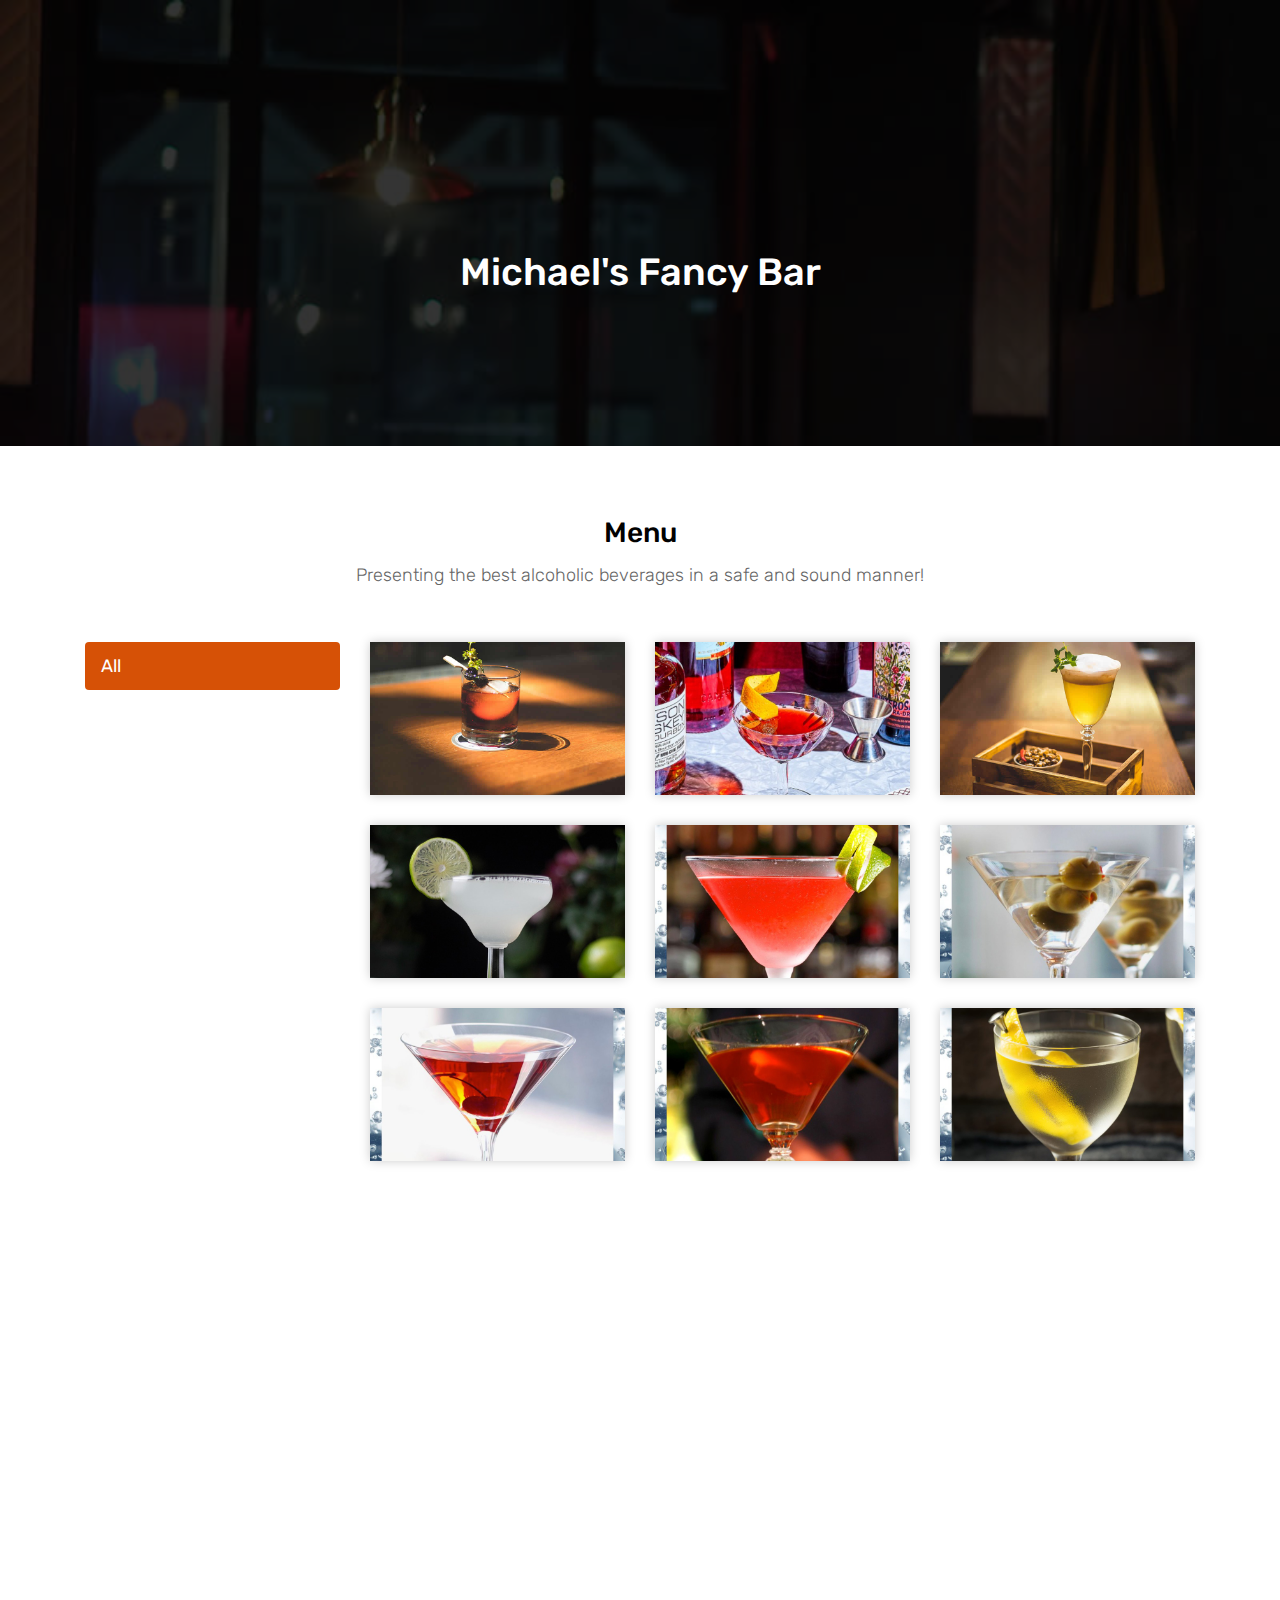
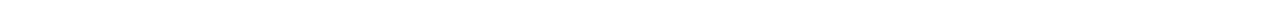
<file: templates/menu.html>
<!DOCTYPE html>
<html lang="en">
<head>
	<meta charset="utf-8">
    <meta http-equiv="X-UA-Compatible" content="IE=edge">   
    <meta name="viewport" content="width=device-width, initial-scale=1">
     <title>Order Drinks</title>  
    <meta name="keywords" content="">
    <meta name="description" content="">
    <meta name="author" content="">
	<link rel="icon" type="image/png" href="../static/logo.png"/>
    <link rel="stylesheet" href="../static/bar_menu/css/bootstrap.min.css">    
    <link rel="stylesheet" href="../static/bar_menu/css/style.css">    
    <link rel="stylesheet" href="../static/bar_menu/css/responsive.css">
    <link rel="stylesheet" href="../static/bar_menu/css/custom.css">
</head>

<body>
	<div class="all-page-title page-breadcrumb">
		<div class="container text-center">
			<div class="row">
				<div class="col-lg-12">
					<h1>Michael's Fancy Bar</h1>
				</div>
			</div>
		</div>
	</div>
	<div class="menu-box">
		<div class="container">
			<div class="row">
				<div class="col-lg-12">
					<div class="heading-title text-center">
						<h2>Menu</h2>
						<p>Presenting the best alcoholic beverages in a safe and sound manner!</p>
					</div>
				</div>
			</div>
			
			<div class="row inner-menu-box">
				<div class="col-3">
					<div class="nav flex-column nav-pills" id="v-pills-tab" role="tablist" aria-orientation="vertical">
						<a class="nav-link active" id="v-pills-home-tab" data-toggle="pill" href="#v-pills-home" role="tab" aria-controls="v-pills-home" aria-selected="true">All</a>
						
					</div>
				</div>
				
				<div class="col-9">
					<div class="tab-content" id="v-pills-tabContent">
						<div class="tab-pane fade show active" id="v-pills-home" role="tabpanel" aria-labelledby="v-pills-home-tab">
							<div class="row">
								<div class="col-lg-4 col-md-6 special-grid drinks">
									<div class="gallery-single fix">
										<a href = "/drink/tequila">
										<img src="../static/bar_menu/images/img-01.jpg" class="img-fluid" alt="Image">
										<div class="why-text">
											<h4>Blueberry tequila</h4>
											<p>A regional refreshing drink!<br	> Contains 2% alcohol</p>
											<h5> $7.79</h5>
										</a>
										</div>
									</div>
								</div>
								
								<div class="col-lg-4 col-md-6 special-grid drinks">
									<div class="gallery-single fix">
										<a href = "/drink/boulevardier">

										<img src="../static/bar_menu/images/img-02.jpg" class="img-fluid" alt="Image">										<div class="why-text">
											<h4>Boulevardier</h4>
											<p>A classic brandy with an orange twist! <br> Contains 5% alcohol </p>
											<h5> $9.79</h5>
										</a>
										</div>
									</div>
								</div>
								
								<div class="col-lg-4 col-md-6 special-grid drinks">
									<div class="gallery-single fix">
										<a href = "/drink/champagne">
										<img src="../static/bar_menu/images/img-03.jpg" class="img-fluid" alt="Image">
										<div class="why-text">
											<h4>Champagne</h4>
											<p>A classic alcoholic beverage <br>Contains 8% alcohol</p>
											<h5> $16.79</h5>
										</a>
										</div>
									</div>
								</div>
								
								<div class="col-lg-4 col-md-6 special-grid lunch">
									<div class="gallery-single fix">
										<a href = "/drink/margarita">
										<img src="../static/bar_menu/images/img-04.jpg" class="img-fluid" alt="Image">
										<div class="why-text">
											<h4>Classic Margarita</h4>
											<p>Tequila infused with lime. <br>Contains 6% alcohol</p>
											<h5> $15.79</h5>
										</div>
									</a>
									</div>
								</div>
								
								<div class="col-lg-4 col-md-6 special-grid lunch">
									<div class="gallery-single fix">
										<a href = "/drink/cosmopolitan">
										<img src="../static/bar_menu/images/img-05.jpg" class="img-fluid" alt="Image">
										<div class="why-text">
											<h4>Cosmopolitan</h4>
											<p>Delicious citrus-cranberry vodka <br> Contains 9% alcohol</p>
											<h5> $18.79</h5>
										</div>
										</a>
									</div>
								</div>
								
								<div class="col-lg-4 col-md-6 special-grid lunch">
									<div class="gallery-single fix">
										<a href = "/drink/martini">
										<img src="../static/bar_menu/images/img-06.jpg" class="img-fluid" alt="Image">
										<div class="why-text">
											<h4>Martini</h4>
											<p>Delicious vodka with olives <br>Contains 11% alcohol</p>
											<h5> $20.79</h5>
										</div>
									</a>
									</div>
								</div>
								
								<div class="col-lg-4 col-md-6 special-grid dinner">
									<div class="gallery-single fix">
										<a href = "/drink/manhattan">
										<img src="../static/bar_menu/images/img-07.jpg" class="img-fluid" alt="Image">
										<div class="why-text">
											<h4>Manhattan</h4>
											<p>Whiskey with sweet berries! <br> Contains 14% alcohol</p>
											<h5> $25.79</h5>
										</div>
										</a>
									</div>
								</div>
								
								<div class="col-lg-4 col-md-6 special-grid dinner">
									<div class="gallery-single fix">
										<a href = "/drink/martinez">
										<img src="../static/bar_menu/images/img-08.jpg" class="img-fluid" alt="Image">
										<div class="why-text">
											<h4>Martinez</h4>
											<p>Sweet gin with orange <br>Contains 3.4% alcohol</p>
											<h5> $22.79</h5>
										</div>
										</a>
									</div>
								</div>
								
								<div class="col-lg-4 col-md-6 special-grid dinner">
									<div class="gallery-single fix">
										<a href = "/drink/vesper">
										<img src="../static/bar_menu/images/img-09.jpg" class="img-fluid" alt="Image">
										<div class="why-text">
											<h4>Vesper</h4>
											<p>A Gin-Vodka cocktail! <br>Contains 18% alcohol</p>
											<h5> $24.79</h5>
										</div>
									</a>
									</div>
								</div>
							</div>
							
						</div>
						<div class="tab-pane fade" id="v-pills-profile" role="tabpanel" aria-labelledby="v-pills-profile-tab">
							<div class="row">
								<div class="col-lg-4 col-md-6 special-grid drinks">
									<div class="gallery-single fix">
										<img src="../static/bar_menu/images/img-01.jpg" class="img-fluid" alt="Image">
										<div class="why-text">
											<h4>Special Drinks 1</h4>
											<p>Sed id magna vitae eros sagittis euismod.</p>
											<h5> $7.79</h5>
										</div>
									</div>
								</div>
								
								<div class="col-lg-4 col-md-6 special-grid drinks">
									<div class="gallery-single fix">
										<img src="../static/bar_menu/images/img-02.jpg" class="img-fluid" alt="Image">
										<div class="why-text">
											<h4>Special Drinks 2</h4>
											<p>Sed id magna vitae eros sagittis euismod.</p>
											<h5> $9.79</h5>
										</div>
									</div>
								</div>
								
								<div class="col-lg-4 col-md-6 special-grid drinks">
									<div class="gallery-single fix">
										<img src="../static/bar_menu/images/img-03.jpg" class="img-fluid" alt="Image">
										<div class="why-text">
											<h4>Special Drinks 3</h4>
											<p>Sed id magna vitae eros sagittis euismod.</p>
											<h5> $10.79</h5>
										</div>
									</div>
								</div>
							</div>
							
						</div>
						<div class="tab-pane fade" id="v-pills-messages" role="tabpanel" aria-labelledby="v-pills-messages-tab">
							<div class="row">
								<div class="col-lg-4 col-md-6 special-grid lunch">
									<div class="gallery-single fix">
										<img src="../static/bar_menu/images/img-04.jpg" class="img-fluid" alt="Image">
										<div class="why-text">
											<h4>Special Lunch 1</h4>
											<p>Sed id magna vitae eros sagittis euismod.</p>
											<h5> $15.79</h5>
										</div>
									</div>
								</div>
								
								<div class="col-lg-4 col-md-6 special-grid lunch">
									<div class="gallery-single fix">
										<img src="../static/bar_menu/images/img-05.jpg" class="img-fluid" alt="Image">
										<div class="why-text">
											<h4>Special Lunch 2</h4>
											<p>Sed id magna vitae eros sagittis euismod.</p>
											<h5> $18.79</h5>
										</div>
									</div>
								</div>
								
								<div class="col-lg-4 col-md-6 special-grid lunch">
									<div class="gallery-single fix">
										<img src="../static/bar_menu/images/img-06.jpg" class="img-fluid" alt="Image">
										<div class="why-text">
											<h4>Special Lunch 3</h4>
											<p>Sed id magna vitae eros sagittis euismod.</p>
											<h5> $20.79</h5>
										</div>
									</div>
								</div>
							</div>
						</div>
						<div class="tab-pane fade" id="v-pills-settings" role="tabpanel" aria-labelledby="v-pills-settings-tab">
							<div class="row">
								<div class="col-lg-4 col-md-6 special-grid dinner">
									<div class="gallery-single fix">
										<img src="../static/bar_menu/images/img-07.jpg" class="img-fluid" alt="Image">
										<div class="why-text">
											<h4>Special Dinner 1</h4>
											<p>Sed id magna vitae eros sagittis euismod.</p>
											<h5> $25.79</h5>
										</div>
									</div>
								</div>
								
								<div class="col-lg-4 col-md-6 special-grid dinner">
									<div class="gallery-single fix">
										<img src="../static/bar_menu/images/img-08.jpg" class="img-fluid" alt="Image">
										<div class="why-text">
											<h4>Special Dinner 2</h4>
											<p>Sed id magna vitae eros sagittis euismod.</p>
											<h5> $22.79</h5>
										</div>
									</div>
								</div>
								
								<div class="col-lg-4 col-md-6 special-grid dinner">
									<div class="gallery-single fix">
										<img src="../static/bar_menu/images/img-09.jpg" class="img-fluid" alt="Image">
										<div class="why-text">
											<h4>Special Dinner 3</h4>
											<p>Sed id magna vitae eros sagittis euismod.</p>
											<h5> $24.79</h5>
										</div>
									</div>
								</div>
							</div>
						</div>
					</div>
				</div>
			</div>
		</div>
	</div>
	<div class="qt-box qt-background">
		<div class="container">
			<div class="row">
				<div class="col-md-8 ml-auto mr-auto text-center">
					<p class="lead ">
						" An alternate and excellent step towards safer alcohol consumption!"
					</p>
					<span class="lead">Michael Strahan</span>
				</div>
			</div>
		</div>
	</div>
	<a href="#" id="back-to-top" title="Back to top" style="display: none;"><i class="fa fa-paper-plane-o" aria-hidden="true"></i></a>

	<script src="../static/bar_menu/js/jquery-3.2.1.min.js"></script>
	<script src="../static/bar_menu/js/popper.min.js"></script>
	<script src="../static/bar_menu/js/bootstrap.min.js"></script>
	<script src="../static/bar_menu/js/jquery.superslides.min.js"></script>
	<script src="../static/bar_menu/js/images-loded.min.js"></script>
	<script src="../static/bar_menu/js/isotope.min.js"></script>
	<script src="../static/bar_menu/js/baguetteBox.min.js"></script>
	<script src="../static/bar_menu/js/form-validator.min.js"></script>
    <script src="../static/bar_menu/js/contact-form-script.js"></script>
    <script src="../static/bar_menu/js/custom.js"></script>
</body>
</html>
</file>
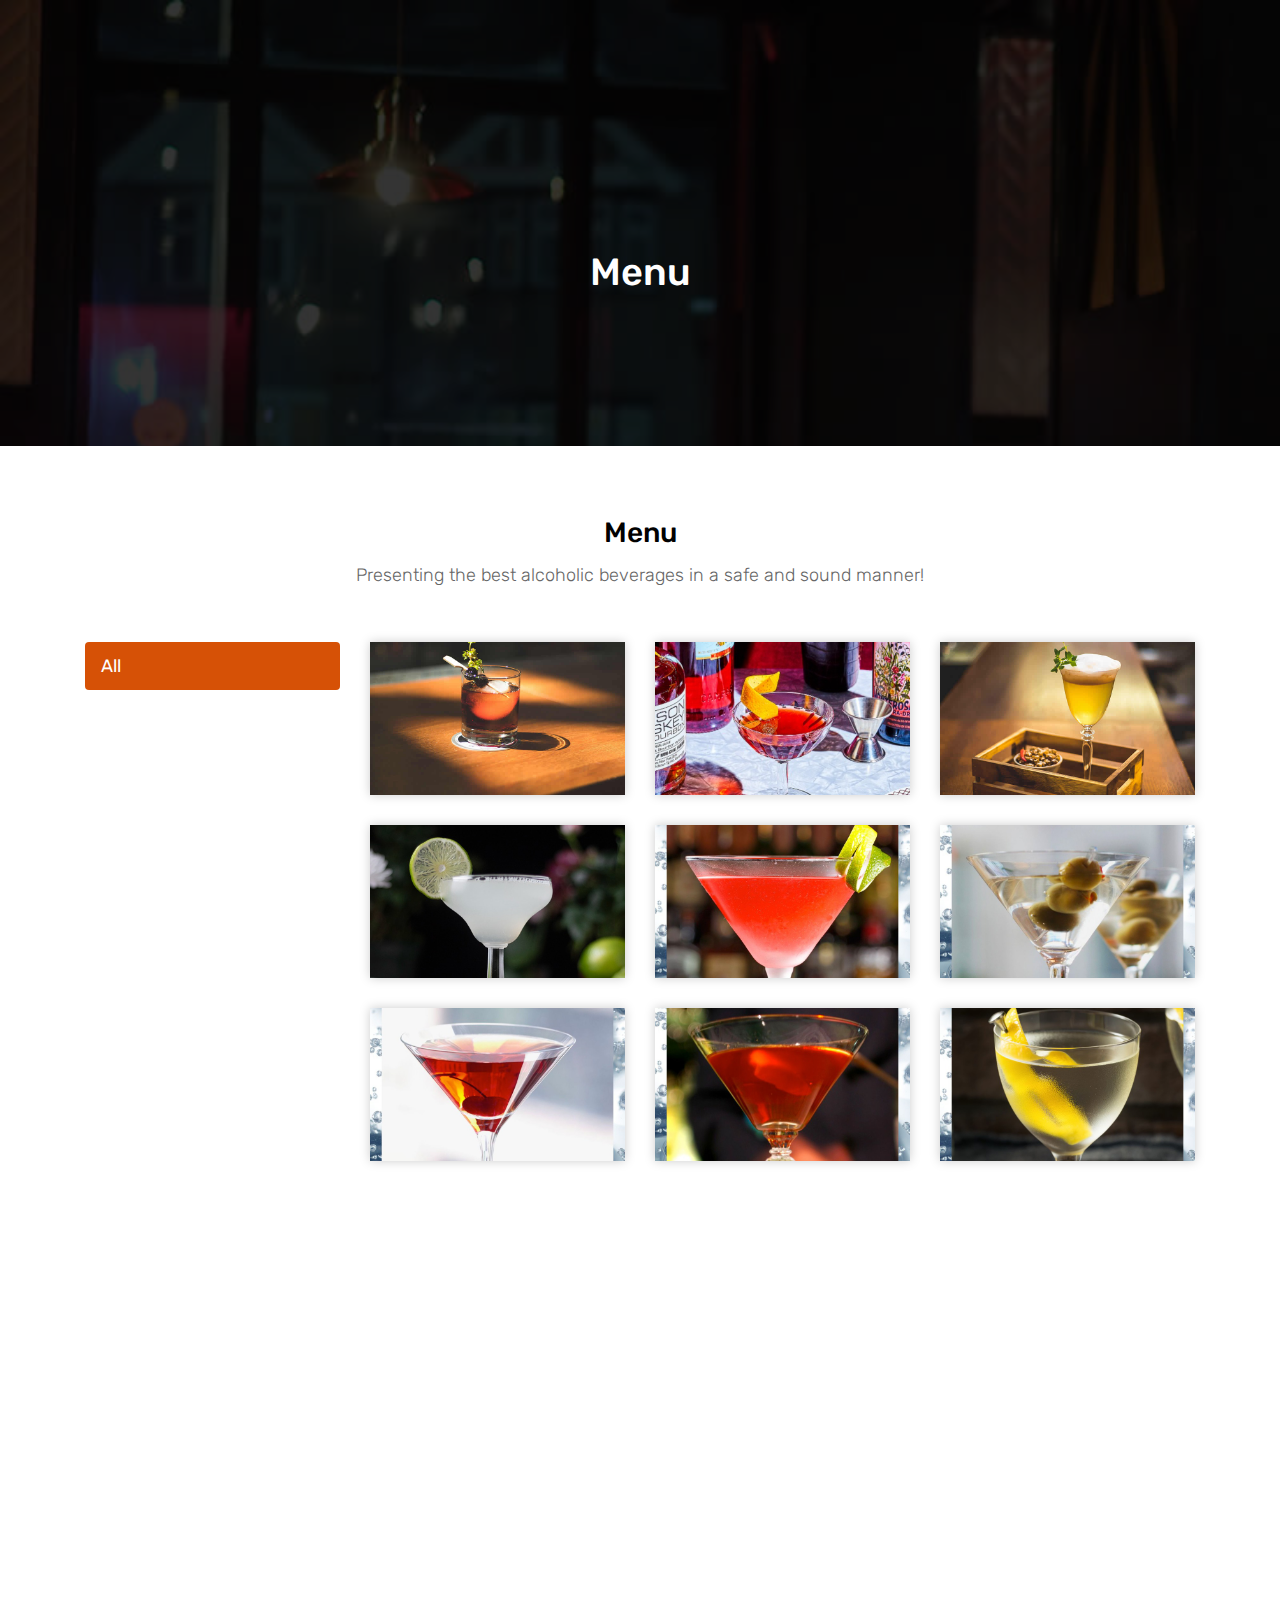
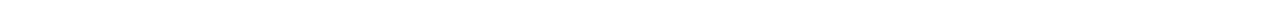
<file: BarOrderForm/live-dinner/menu.html>
<!DOCTYPE html>
<html lang="en"><!-- Basic -->
<head>
	<meta charset="utf-8">
    <meta http-equiv="X-UA-Compatible" content="IE=edge">   
   
    <!-- Mobile Metas -->
    <meta name="viewport" content="width=device-width, initial-scale=1">
 
     <!-- Site Metas -->
    <title>Live Dinner Restaurant - Responsive HTML5 Template</title>  
    <meta name="keywords" content="">
    <meta name="description" content="">
    <meta name="author" content="">

    <!-- Site Icons -->
    <link rel="shortcut icon" href="images/favicon.ico" type="image/x-icon">
    <link rel="apple-touch-icon" href="images/apple-touch-icon.png">

    <!-- Bootstrap CSS -->
    <link rel="stylesheet" href="css/bootstrap.min.css">    
	<!-- Site CSS -->
    <link rel="stylesheet" href="css/style.css">    
    <!-- Responsive CSS -->
    <link rel="stylesheet" href="css/responsive.css">
    <!-- Custom CSS -->
    <link rel="stylesheet" href="css/custom.css">

    <!--[if lt IE 9]>
      <script src="https://oss.maxcdn.com/libs/html5shiv/3.7.0/html5shiv.js"></script>
      <script src="https://oss.maxcdn.com/libs/respond.js/1.4.2/respond.min.js"></script>
    <![endif]-->

</head>

<body>
	
	
	<!-- Start All Pages -->
	<div class="all-page-title page-breadcrumb">
		<div class="container text-center">
			<div class="row">
				<div class="col-lg-12">
					<h1>Menu</h1>
				</div>
			</div>
		</div>
	</div>
	<!-- End All Pages -->
	
	<!-- Start Menu -->
	<div class="menu-box">
		<div class="container">
			<div class="row">
				<div class="col-lg-12">
					<div class="heading-title text-center">
						<h2>Menu</h2>
						<p>Presenting the best alcoholic beverages in a safe and sound manner!</p>
					</div>
				</div>
			</div>
			
			<div class="row inner-menu-box">
				<div class="col-3">
					<div class="nav flex-column nav-pills" id="v-pills-tab" role="tablist" aria-orientation="vertical">
						<a class="nav-link active" id="v-pills-home-tab" data-toggle="pill" href="#v-pills-home" role="tab" aria-controls="v-pills-home" aria-selected="true">All</a>
						
					</div>
				</div>
				
				<div class="col-9">
					<div class="tab-content" id="v-pills-tabContent">
						<div class="tab-pane fade show active" id="v-pills-home" role="tabpanel" aria-labelledby="v-pills-home-tab">
							<div class="row">
								<div class="col-lg-4 col-md-6 special-grid drinks">
									<div class="gallery-single fix">
										<a href = "http://127.0.0.1:5000/drink/tequila">
										<img src="images/img-01.jpg" class="img-fluid" alt="Image">
										<div class="why-text">
											<h4>Blueberry tequila</h4>
											<p>A regional refreshing drink!<br	> Contains 2% alcohol</p>
											<h5> $7.79</h5>
										</a>
										</div>
									</div>
								</div>
								
								<div class="col-lg-4 col-md-6 special-grid drinks">
									<div class="gallery-single fix">
										<a href = "http://127.0.0.1:5000/drink/boulevardier">

										<img src="images/img-02.jpg" class="img-fluid" alt="Image">										<div class="why-text">
											<h4>Boulevardier</h4>
											<p>A classic brandy with an orange twist! <br> Contains 5% alcohol </p>
											<h5> $9.79</h5>
										</a>
										</div>
									</div>
								</div>
								
								<div class="col-lg-4 col-md-6 special-grid drinks">
									<div class="gallery-single fix">
										<a href = "http://127.0.0.1:5000/drink/champagne">
										<img src="images/img-03.jpg" class="img-fluid" alt="Image">
										<div class="why-text">
											<h4>Champagne</h4>
											<p>A classic alcoholic beverage <br>Contains 8% alcohol</p>
											<h5> $16.79</h5>
										</a>
										</div>
									</div>
								</div>
								
								<div class="col-lg-4 col-md-6 special-grid lunch">
									<div class="gallery-single fix">
										<a href = "http://127.0.0.1:5000/drink/margarita">
										<img src="images/img-04.jpg" class="img-fluid" alt="Image">
										<div class="why-text">
											<h4>Classic Margarita</h4>
											<p>Tequila infused with lime. <br>Contains 6% alcohol</p>
											<h5> $15.79</h5>
										</div>
									</a>
									</div>
								</div>
								
								<div class="col-lg-4 col-md-6 special-grid lunch">
									<div class="gallery-single fix">
										<a href = "http://127.0.0.1:5000/drink/cosmopolitan">
										<img src="images/img-05.jpg" class="img-fluid" alt="Image">
										<div class="why-text">
											<h4>Cosmopolitan</h4>
											<p>Delicious citrus-cranberry vodka <br> Contains 9% alcohol</p>
											<h5> $18.79</h5>
										</div>
										</a>
									</div>
								</div>
								
								<div class="col-lg-4 col-md-6 special-grid lunch">
									<div class="gallery-single fix">
										<a href = "http://127.0.0.1:5000/drink/martini">
										<img src="images/img-06.jpg" class="img-fluid" alt="Image">
										<div class="why-text">
											<h4>Martini</h4>
											<p>Delicious vodka with olives <br>Contains 11% alcohol</p>
											<h5> $20.79</h5>
										</div>
									</a>
									</div>
								</div>
								
								<div class="col-lg-4 col-md-6 special-grid dinner">
									<div class="gallery-single fix">
										<a href = "http://127.0.0.1:5000/drink/manhattan">
										<img src="images/img-07.jpg" class="img-fluid" alt="Image">
										<div class="why-text">
											<h4>Manhattan</h4>
											<p>Whiskey with sweet berries! <br> Contains 14% alcohol</p>
											<h5> $25.79</h5>
										</div>
										</a>
									</div>
								</div>
								
								<div class="col-lg-4 col-md-6 special-grid dinner">
									<div class="gallery-single fix">
										<a href = "http://127.0.0.1:5000/drink/martinez">
										<img src="images/img-08.jpg" class="img-fluid" alt="Image">
										<div class="why-text">
											<h4>Martinez</h4>
											<p>Sweet gin with orange <br>Contains 3.4% alcohol</p>
											<h5> $22.79</h5>
										</div>
										</a>
									</div>
								</div>
								
								<div class="col-lg-4 col-md-6 special-grid dinner">
									<div class="gallery-single fix">
										<a href = "http://127.0.0.1:5000/drink/vesper">
										<img src="images/img-09.jpg" class="img-fluid" alt="Image">
										<div class="why-text">
											<h4>Vesper</h4>
											<p>A Gin-Vodka cocktail! <br>Contains 18% alcohol</p>
											<h5> $24.79</h5>
										</div>
									</a>
									</div>
								</div>
							</div>
							
						</div>
						<div class="tab-pane fade" id="v-pills-profile" role="tabpanel" aria-labelledby="v-pills-profile-tab">
							<div class="row">
								<div class="col-lg-4 col-md-6 special-grid drinks">
									<div class="gallery-single fix">
										<img src="images/img-01.jpg" class="img-fluid" alt="Image">
										<div class="why-text">
											<h4>Special Drinks 1</h4>
											<p>Sed id magna vitae eros sagittis euismod.</p>
											<h5> $7.79</h5>
										</div>
									</div>
								</div>
								
								<div class="col-lg-4 col-md-6 special-grid drinks">
									<div class="gallery-single fix">
										<img src="images/img-02.jpg" class="img-fluid" alt="Image">
										<div class="why-text">
											<h4>Special Drinks 2</h4>
											<p>Sed id magna vitae eros sagittis euismod.</p>
											<h5> $9.79</h5>
										</div>
									</div>
								</div>
								
								<div class="col-lg-4 col-md-6 special-grid drinks">
									<div class="gallery-single fix">
										<img src="images/img-03.jpg" class="img-fluid" alt="Image">
										<div class="why-text">
											<h4>Special Drinks 3</h4>
											<p>Sed id magna vitae eros sagittis euismod.</p>
											<h5> $10.79</h5>
										</div>
									</div>
								</div>
							</div>
							
						</div>
						<div class="tab-pane fade" id="v-pills-messages" role="tabpanel" aria-labelledby="v-pills-messages-tab">
							<div class="row">
								<div class="col-lg-4 col-md-6 special-grid lunch">
									<div class="gallery-single fix">
										<img src="images/img-04.jpg" class="img-fluid" alt="Image">
										<div class="why-text">
											<h4>Special Lunch 1</h4>
											<p>Sed id magna vitae eros sagittis euismod.</p>
											<h5> $15.79</h5>
										</div>
									</div>
								</div>
								
								<div class="col-lg-4 col-md-6 special-grid lunch">
									<div class="gallery-single fix">
										<img src="images/img-05.jpg" class="img-fluid" alt="Image">
										<div class="why-text">
											<h4>Special Lunch 2</h4>
											<p>Sed id magna vitae eros sagittis euismod.</p>
											<h5> $18.79</h5>
										</div>
									</div>
								</div>
								
								<div class="col-lg-4 col-md-6 special-grid lunch">
									<div class="gallery-single fix">
										<img src="images/img-06.jpg" class="img-fluid" alt="Image">
										<div class="why-text">
											<h4>Special Lunch 3</h4>
											<p>Sed id magna vitae eros sagittis euismod.</p>
											<h5> $20.79</h5>
										</div>
									</div>
								</div>
							</div>
						</div>
						<div class="tab-pane fade" id="v-pills-settings" role="tabpanel" aria-labelledby="v-pills-settings-tab">
							<div class="row">
								<div class="col-lg-4 col-md-6 special-grid dinner">
									<div class="gallery-single fix">
										<img src="images/img-07.jpg" class="img-fluid" alt="Image">
										<div class="why-text">
											<h4>Special Dinner 1</h4>
											<p>Sed id magna vitae eros sagittis euismod.</p>
											<h5> $25.79</h5>
										</div>
									</div>
								</div>
								
								<div class="col-lg-4 col-md-6 special-grid dinner">
									<div class="gallery-single fix">
										<img src="images/img-08.jpg" class="img-fluid" alt="Image">
										<div class="why-text">
											<h4>Special Dinner 2</h4>
											<p>Sed id magna vitae eros sagittis euismod.</p>
											<h5> $22.79</h5>
										</div>
									</div>
								</div>
								
								<div class="col-lg-4 col-md-6 special-grid dinner">
									<div class="gallery-single fix">
										<img src="images/img-09.jpg" class="img-fluid" alt="Image">
										<div class="why-text">
											<h4>Special Dinner 3</h4>
											<p>Sed id magna vitae eros sagittis euismod.</p>
											<h5> $24.79</h5>
										</div>
									</div>
								</div>
							</div>
						</div>
					</div>
				</div>
			</div>
		</div>
	</div>
	<!-- End Menu -->
	
	<!-- Start QT -->
	<div class="qt-box qt-background">
		<div class="container">
			<div class="row">
				<div class="col-md-8 ml-auto mr-auto text-center">
					<p class="lead ">
						" An alternate and excellent step towards safer alcohol consumption!"
					</p>
					<span class="lead">Michael Strahan</span>
				</div>
			</div>
		</div>
	</div>
	<!-- End QT -->
	
	<!-- Start Customer Reviews -->
	
	<!-- End Footer -->
	
	<a href="#" id="back-to-top" title="Back to top" style="display: none;"><i class="fa fa-paper-plane-o" aria-hidden="true"></i></a>

	<!-- ALL JS FILES -->
	<script src="js/jquery-3.2.1.min.js"></script>
	<script src="js/popper.min.js"></script>
	<script src="js/bootstrap.min.js"></script>
    <!-- ALL PLUGINS -->
	<script src="js/jquery.superslides.min.js"></script>
	<script src="js/images-loded.min.js"></script>
	<script src="js/isotope.min.js"></script>
	<script src="js/baguetteBox.min.js"></script>
	<script src="js/form-validator.min.js"></script>
    <script src="js/contact-form-script.js"></script>
    <script src="js/custom.js"></script>
</body>
</html>
</file>
<file: static/bar_menu/css/style.css>
/*------------------------------------------------------------------
    IMPORT FONTS
-------------------------------------------------------------------*/

@import url('https://fonts.googleapis.com/css?family=Rubik:300,400,500,700,900');

/*------------------------------------------------------------------
    IMPORT FILES
-------------------------------------------------------------------*/

@import url(animate.css);
@import url(font-awesome.min.css);
@import url(superslides.css);
@import url(baguetteBox.min.css);

/*------------------------------------------------------------------
    SKELETON
-------------------------------------------------------------------*/

body {
    color: #666666;
    font-size: 15px;
    font-family: 'Rubik', sans-serif;
    line-height: 1.80857;
}


a {
    color: #1f1f1f;
    text-decoration: none !important;
    outline: none !important;
    -webkit-transition: all .3s ease-in-out;
    -moz-transition: all .3s ease-in-out;
    -ms-transition: all .3s ease-in-out;
    -o-transition: all .3s ease-in-out;
    transition: all .3s ease-in-out;
}

h1,
h2,
h3,
h4,
h5,
h6 {
    letter-spacing: 0;
    font-weight: normal;
    position: relative;
    padding: 0 0 10px 0;
    font-weight: normal;
    line-height: 120% !important;
    color: #1f1f1f;
    margin: 0
}

h1 {
    font-size: 24px
}

h2 {
    font-size: 22px
}

h3 {
    font-size: 18px
}

h4 {
    font-size: 16px
}

h5 {
    font-size: 14px
}

h6 {
    font-size: 13px
}

h1 a,
h2 a,
h3 a,
h4 a,
h5 a,
h6 a {
    color: #212121;
    text-decoration: none!important;
    opacity: 1
}

h1 a:hover,
h2 a:hover,
h3 a:hover,
h4 a:hover,
h5 a:hover,
h6 a:hover {
    opacity: .8
}

a {
    color: #1f1f1f;
    text-decoration: none;
    outline: none;
}

a,
.btn {
    text-decoration: none !important;
    outline: none !important;
    -webkit-transition: all .3s ease-in-out;
    -moz-transition: all .3s ease-in-out;
    -ms-transition: all .3s ease-in-out;
    -o-transition: all .3s ease-in-out;
    transition: all .3s ease-in-out;
}

.btn-custom {
    margin-top: 20px;
    background-color: transparent !important;
    border: 2px solid #ddd;
    padding: 12px 40px;
    font-size: 16px;
}

.lead {
    font-size: 18px;
    line-height: 30px;
    color: #767676;
    margin: 0;
    padding: 0;
}

blockquote {
    margin: 20px 0 20px;
    padding: 30px;
}

ul, li, ol{
	list-style: none;
	margin: 0px;
	padding: 0px;
}
button:focus{
	outline: none;
}

.form-control::-moz-placeholder {
    color: #2a2a2a;
    opacity: 1;
}

/*------------------------------------------------------------------
    LOADER 
-------------------------------------------------------------------*/


/*------------------------------------------------------------------
    HEADER
-------------------------------------------------------------------*/
.top-navbar{
	position: relative;
	z-index: 10;
}

.top-navbar .navbar{
	padding: 15px 0px;
	position: fixed;
	width: 100%;
	border-radius: 0px 0px 100px 100px;
	transition: height .3s ease-out, background .3s ease-out, box-shadow .3s ease-out;
	-webkit-transform: translate3d(0, 0, 0);
	transform: translate3d(0, 0, 0);
	-webkit-box-shadow: 0 8px 6px -6px rgba(0, 0, 0, 0.4);
	box-shadow: 0 8px 6px -6px rgba(0, 0, 0, 0.4);
	z-index: 100;
}

.top-navbar .navbar-light .navbar-nav .nav-link{
	color: #010101;
	font-size: 16px;
	padding: 10px 20px;
	border-radius: 4px;
	text-transform: uppercase;
}

.top-navbar .navbar-light .navbar-nav .nav-item .nav-link:hover{
	background: #d65106;
	color: #ffffff;
}
.top-navbar .navbar-light .navbar-nav .nav-item.active .nav-link{
	background: #d65106;
	color: #ffffff;
	border-radius: 4px;
}

.navbar-expand-lg .navbar-nav .dropdown-menu{
	border: none;
	border-radius: 0px;
	padding: 10px;
	box-shadow: 2px 5px 6px rgba(0,0,0,0.5);
}
.navbar-expand-lg .navbar-nav .dropdown-menu a{
	padding: 10px 10px;
	text-transform: uppercase;
}

.navbar-expand-lg .navbar-nav .dropdown-menu a.dropdown-item:hover{
	background: #d65106;
	color: #ffffff;
}
.navbar-light .navbar-toggler:hover{
	background: #d65106;
}

/*------------------------------------------------------------------
    Slider
-------------------------------------------------------------------*/

.cover-slides{
	height: 100vh;
}
.slides-navigation a {
	background: #d65106;
    position: absolute;
    height: 50px;
    width: 50px;
    top: 50%;
    font-size: 20px;
    display: block;
    color: #fff;
	border-radius: 4px;
	line-height: 63px;
	text-align: center;
    transition: all .3s ease-in-out;
}
.slides-navigation a i{
	font-size: 40px;
}
.slides-navigation a:hover {
	background: #010101;
}
.cover-slides .container{
	height: 100%;
	position: relative;
	z-index: 2;
}
.cover-slides .container > .row {
	-webkit-box-align: center;
	-ms-flex-align: center;
	align-items: center;
}
.cover-slides .container > .row {
    height: 100%;
}

.btn{
	text-transform: uppercase;
	padding: 19px 36px;
}
.btn{
	display: inline-block;
	font-weight: 600;
	text-align: center;
	white-space: nowrap;
	vertical-align: middle;
	-webkit-user-select: none;
	-moz-user-select: none;
	-ms-user-select: none;
	user-select: none;
	border: 2px solid transparent;
	padding: 12px 30px;
	font-size: 16px;
	line-height: 1.5;
	border-radius: .1875rem;
	transition: color .15s ease-in-out, background-color .15s ease-in-out, border-color .15s ease-in-out, box-shadow .15s ease-in-out;
}
.btn-outline-new-white {
    color: #fff;
    background-color: #d65106;
    background-image: none;
    border-color: #d65106;
}
.btn-outline-new-white:hover {
    color: #ffffff;
    background-color: #333333;
    border-color: #333333;
}

.overlay-background {
    background: #333;
    position: absolute;
    height: 100%;
    width: 100%;
    left: 0;
    top: 0;
	opacity: 0.5;
}

.cover-slides h1{
	font-family: 'Rubik', sans-serif;
	font-weight: 500;
	font-size: 64px;
	color: #fff;
}
.cover-slides p{
	font-size: 18px;
	color: #fff;
}
.slides-pagination a{
	border: 2px solid #ffffff;
}
.slides-pagination a.current{
	background: #d65106;
	border: 2px solid #d65106;
}

/*------------------------------------------------------------------
    About
-------------------------------------------------------------------*/

.about-section-box{
	padding: 70px 0px;
	background: #ffffff url(../images/about-bg.jpg) no-repeat bottom center;
	background-size: cover;
}
.about-section-box .img-fluid{
	box-shadow: 20px 20px 0px #d65106;
}
.inner-column{
	text-align: left;
}
.inner-column h1{
	font-family: 'Rubik', sans-serif;
	font-size: 30px;
	color: #010101;
	font-weight: 500;
}
.inner-column h1 span{
	color: #d65106;
}
.inner-column h4{
	font-size: 16px;
	font-weight: 500;
}
.inner-column p{
	font-size: 18px;
	color: #222222;
}
.inner-column .btn-outline-new-white{
	color: #fff;
}
.inner-column .btn-outline-new-white:hover{
	color: #ffffff;
}

/*------------------------------------------------------------------
    QT
-------------------------------------------------------------------*/


.qt-background{
	background: url(../images/qt-bg.jpg) no-repeat;
	background-size: cover;
	padding: 100px 0;
	background-attachment: fixed;
	background-position: center center;
	position: relative;
}
.qt-background p {
    font-size: 35px;
    font-weight: 300;
    line-height: 44px;
    color: #fff;
	font-family: 'Rubik', sans-serif;
	margin-bottom: 20px;
}

.qt-background span {
    color: #fff;
    font-size: 28px;  
	font-weight: 600;	
}

/*------------------------------------------------------------------
    Menu
-------------------------------------------------------------------*/

.menu-box{
	padding: 70px 0px;
}

.heading-title{
	margin-bottom: 50px;
}
.heading-title h2{
	color: #010101;
	font-size: 28px;
	font-family: 'Rubik', sans-serif;
	font-weight: 500;
}
.heading-title p{
	font-size: 18px;
	font-weight: 200;
	margin: 0px;
}

.inner-menu-box{}
.inner-menu-box .nav-pills .nav-link.active{
	background: #d65106;
}
.inner-menu-box .nav-pills .nav-link{
	font-size: 18px;
}
.inner-menu-box .nav-pills .nav-link:hover{
	background: #d65106;
	color: #ffffff;
}

.gallery-single{
	margin-bottom: 30px;
}

.gallery-single {
    position: relative;
    overflow: hidden;
    -webkit-box-shadow: 0 0 10px #ccc;
    box-shadow: 0 0 10px #ccc;
}

.why-text {
    position: absolute;
    left: 0;
    bottom: -100%;
    right: 0;
    height: 100%;
    background: rgba(207, 166, 113, 0.9);
    padding: 12px 12px;
    -webkit-transition: all .3s ease;
    transition: all .3s ease;
}
.why-text h4{
	color: #ffffff;
	font-size: 16px;
	font-weight: 500;
	font-family: 'Rubik', sans-serif;
}
.why-text p{
	color: #ffffff;
	font-size: 13px;
	border-bottom: 1px dashed #010101;
	margin: 0px;
	padding-bottom: 15px;
	margin-top: 0px;
	margin-bottom: 15px;
}
.why-text h5{
	font-size: 18px;
	font-weight: 600;
	color: #ffffff;
}

.gallery-single:hover .why-text{
	bottom: 0px;
}


/*------------------------------------------------------------------
    Gallery
-------------------------------------------------------------------*/

.gallery-box{
	padding: 70px 0px;
}
.tz-gallery{
	margin-top: 30px;
}
.tz-gallery .lightbox img {
    width: 100%;
    transition: 0.2s ease-in-out;
    box-shadow: 0 2px 3px rgba(0,0,0,0.2);
}
.tz-gallery .lightbox img:hover {
    transform: scale(1.05);
    box-shadow: 0 8px 15px rgba(0,0,0,0.3);
}
.tz-gallery .lightbox{
	border: 3px solid #d65106;
	display: inline-block;
	margin-bottom: 30px;
}


/*------------------------------------------------------------------
    Customer Reviews
-------------------------------------------------------------------*/

.customer-reviews-box{
	padding: 70px 0px;
}

.carousel-inner .carousel-item .img-box{
	width: 135px;
	height: 135px;
}
.carousel-control-prev{
	left: -100px;
}
.carousel-control-next{
	right: -100px;
}
.carousel-indicators{
	top: 320px;
}

.text-warning{
	color: #d65106 !important;
	font-size: 24px;
}

@media (min-width: 320px) and (max-width: 640px) {
	.carousel-inner .carousel-item p{
		font-size: 14px;
	}
	.carousel-control-prev{
		left: -5px;
	}
	.carousel-control-next{
		right: -5px;
	}
 	.carousel-indicators{
		top: 400px;
	}
}

#reviews .carousel-control-prev{
	background: #d65106;
	color: #ffffff;
	display: block;
	position: absolute;
	width: 8%;
	height: 50px;
	top: 50%;
	border-radius: 4px;
	font-size: 28px;
	opacity: 1;
}
#reviews .carousel-control-prev:hover{
	background: #010101;
	color: #ffffff;
}

#reviews .carousel-control-next{
	background: #d65106;
	color: #ffffff;
	display: block;
	position: absolute;
	width: 8%;
	height: 50px;
	top: 50%;
	border-radius: 4px;
	font-size: 28px;
	opacity: 1;
}
#reviews .carousel-control-next:hover{
	background: #010101;
	color: #ffffff;
}


/*------------------------------------------------------------------
    Contact info
-------------------------------------------------------------------*/

.contact-imfo-box{
	background: #d65106;
	padding: 30px 0;
	border-radius: 100px;
}

.overflow-hidden {
    overflow: hidden;
}

.contact-imfo-box i{
	display: block;
	float: left;
	width: 60px;
	height: 60px;
	line-height: 60px;
	text-align: center;
	background: #fff;
	color: #d65106;
	font-size: 30px;
	-webkit-border-radius: 4px;
	-moz-border-radius: 4px;
	-ms-border-radius: 4px;
	border-radius: 4px;
	margin-right: 20px;
}
.contact-imfo-box h4 {
    margin: 0px;
    margin-top: 5px;
	color: #ffffff;
	font-size: 20px;
	padding: 0px;
	font-weight: 500;
	line-height: 24px;
}
.contact-imfo-box p {
    margin: 0px;
	color: #ffffff;
	font-weight: 300;
}

/*------------------------------------------------------------------
    Footer
-------------------------------------------------------------------*/

.footer-area{
	padding-top: 50px;
	padding-bottom: 0px;
}
.bg-f{
	background-image: url("../images/footer-bg.jpg");
	background-attachment: scroll;
	background-clip: initial;
	background-color: rgba(0, 0, 0, 0);
	background-origin: initial;
	background-position: center center;
	background-repeat: no-repeat;
	background-size: cover;
	position: relative;
}
.bg-f::before {
    background: #010101;
    content: "";
    height: 100%;
    left: 0;
    position: absolute;
    top: 0;
    width: 100%;
    z-index: 1;
	opacity: 0.8;
}

.footer-area .container{
	position: relative;
	z-index: 1;
}
.footer-area h3{
	color: #ffffff;
	text-transform: uppercase;
	font-size: 18px;
	font-weight: 500;
	border-bottom: 2px solid rgba(207, 166, 113, 0.5);
	margin-bottom: 10px;
}
.footer-area p{
	font-size: 15px;
	color: rgba(255, 255, 255, 0.8);
	margin: 0;
	padding-bottom: 10px;
}

.arrow-right{
	position: relative;
}
.arrow-right::before {
    content: "\f101";
	font-family: 'FontAwesome';	
	position: absolute;
	right: 0px;
	top: 0;
	color: #fff;
	font-size: 60px;
	line-height: 60px;
}


.footer-area p.lead{
	font-size: 19px;
	color: #ffffff;
	margin-bottom: 0px;
}
.footer-area p.lead a{
	color: #ffffff;
	margin-bottom: 15px;
}
.footer-area p.lead a:hover{
	color: #d65106;
}
.footer-area p a{
	font-size: 18px;
	color: #ffffff;
}
.footer-area p a:hover{
	color: #d65106;
}

.subscribe_form {
    display: block;
    text-align: center;
    padding: 5px 0;
}

.subscribe_form .form_input {
    display: block;
    background-color: rgba(0,0,0,0.9);
	border: 1px solid #ffffff;
    color: #fff;
    font-size: 14px;
    line-height: 50px;
    padding: 0 10px;
    float: left;
	font-weight: 300;
    width: 100%;
    transition: all 0.5s ease-in-out;
}

.subscribe_form .submit {
    background-color: #d65106;
    color: #fff;
    font-size: 16px;
    font-weight: 500;
    line-height: 50px;
    display: inline-block;
    padding: 0 10px;
    float: left;
    width: 100%;
	border: none;
	cursor: pointer;
    transition: all 0.5s ease-in-out;
}
.subscribe_form .submit:hover{
	background: #010101;
}

.f-social {
    padding-bottom: 10px;
    margin: 0px;
    margin-top: 20px;
}
.f-social li a {
    font-size: 18px;
    color: rgba(214, 81, 6);
	width: 38px;
	height: 38px;
	display: block;
	text-align: center;
	line-height: 38px;
	background: #ffffff;
	border-radius: 4px;
}

.copyright{
	margin-top: 20px;
	position: relative;
	display: block;
	background-color: #010101;
	border-top: 1px solid rgba(207, 166, 113);
	padding: 30px 0;
	z-index: 1;
}

.copyright .company-name{
	font-size: 16px;
	text-align: center;
}
.copyright .company-name a{
	font-size: 16px;
}

/*------------------------------------------------------------------
    All Pages
-------------------------------------------------------------------*/

.page-breadcrumb {
    padding: 250px 0 150px;
    background: url(../images/all-bg.jpg) no-repeat;
    background-attachment: fixed;
    background-size: cover;
    background-position: 0 0;
    position: relative;
}
.all-page-title .container{
	position: relative;
	z-index: 2;
}
.all-page-title::before{
	background: #010101;
	content: "";
	height: 100%;
	left: 0;
	position: absolute;
	top: 0;
	width: 100%;
	z-index: 1;
	opacity: 0.8;	
}
.all-page-title h1{
	font-size: 38px;
	color: #ffffff;
	font-family: 'Rubik', sans-serif;
	padding: 0px;
	font-weight: 500;
}

.inner-pt{
	margin-top: 30px;
}
.inner-pt p{
	font-size: 18px;
}

.stuff-box{
	padding: 70px 0px;
}


.our-team{
    text-align: center;
    transition: all 0.5s ease 0s;
	margin-bottom: 30px;
}
.our-team:hover{
    box-shadow: 0 15px 10px -10px rgba(0, 0, 0, 0.5), 0 1px 4px rgba(0, 0, 0, 0.3), 0 0 40px rgba(0, 0, 0, 0.1) inset;
}
.our-team .pic{
    overflow: hidden;
    position: relative;
}
.our-team .pic:before,
.our-team .pic:after{
    content: "";
    width: 200%;
    height: 80%;
    background: rgba(38,37,37,0.8);
    position: absolute;
    top: -100%;
    left: -4%;
    transform: rotate(45deg);
    transition: all 0.5s ease 0s;
}
.our-team .pic:after{
    background: rgba(214,81,6,0.8);
    top: auto;
    left: auto;
    bottom: -100%;
    right: -4%;
}
.our-team:hover .pic:before{ top: 0; }
.our-team:hover .pic:after{ bottom: 0; }
.our-team .pic img{
    width: 100%;
    height: auto;
}
.our-team .social{
    width: 100%;
    padding: 0;
    margin: 0;
    list-style: none;
    position: absolute;
    bottom: 45%;
    left: 0;
    opacity: 0;
    z-index: 2;
    transition: all 0.5s ease 0.3s;
}
.our-team:hover .social{ opacity: 1; }
.our-team .social li{ display: inline-block; }
.our-team .social li a{
    display: block;
    width: 40px;
    height: 40px;
    line-height: 40px;
    font-size: 20px;
    color: #fff;
    margin-right: 10px;
    position: relative;
    transition: all 0.3s ease 0s;
}
.our-team .social li a:after{
    content: "";
    width: 100%;
    height: 100%;
    background: #d65106;
    border-radius: 0 20px 20px 20px;
    position: absolute;
    top: 0;
    left: 0;
    z-index: -1;
    transition: all 0.3s ease 0s;
}
.our-team .social li a:hover:after{ transform: rotate(180deg); }
.our-team .team-content{ padding: 20px; }
.our-team .title{
    font-size: 22px;
    font-weight: 700;
    letter-spacing: 2px;
    color: #d65106;
    text-transform: uppercase;
    margin-bottom: 7px;
}
.our-team .post{
    display: block;
    font-size: 17px;
    font-weight: 600;
    color: #333333;
    text-transform: capitalize;
}
@media only screen and (max-width: 990px){
    .our-team{ margin-bottom: 30px; }
}


.reservation-box{
	padding: 70px 0px;
}

.reservation-box h3{
	padding: 0px 15px;
	margin-bottom: 20px;
	font-weight: 600;
}

.help-block ul li{
	color: red;
}

.form-control[readonly]{
	background-color: #ffffff;
}

.form-control{
	border-radius: 0px;
	min-height: 50px;
}
.form-control:focus{
	border: 1px solid #d65106;
	box-shadow: none;
}

.form-group .picker__input.picker__input--active{
	border-color: #d65106;
}

.submit-button{
	margin-top: 20px;
}
.btn.btn-common{
	color: #d65106;
	background-color: transparent;
	background-image: none;
	border-color: #d65106;
}
.btn.btn-common:hover{
	color: #ffffff;
	background-color: #333333;
	border-color: #333333;
}
.blog-box{
	padding: 70px 0px;
}
.blog-box-inner{
	position: relative;
	margin-bottom: 30px;
}

.blog-box-inner .blog-img-box{
	position: relative;
	display: block;
}

.blog-box-inner .blog-detail{
	position: absolute;
	top: 0;
	background: #fff;
	padding: 30px 25px;
	border: 1px solid #ddd;
	transition-duration: .5s;
	height: 100%;
}

.blog-detail h4 {
    font-size: 18px;
    font-weight: 500;
    color: #222222;
}

.blog-detail ul li {
    display: inline-block;
    padding: 0px 5px;
}
.blog-detail ul li span{
	color: #d65106;
	cursor: pointer;
}
.blog-detail ul li span:hover{
	color: #010101;
}

.blog-detail ul li:first-child {
    padding-left: 0px;
}

.blog-detail p {
    padding: 10px 0px 0 0;
	margin: 0px;
	font-size: 13px;
}

.blog-detail a{
	color: #ffffff;
	margin-top: 20px;
}

.blog-box-inner .blog-detail:hover{
	background: rgba(255, 255, 255, .9);
}

.blog-inner-box {
    position: relative;
    margin: 0px 10px;
    margin-bottom: 30px;
}
.side-blog-img {
    box-shadow: 15px 15px 0px 0px rgba(214, 81, 6, 0.4);
    -webkit-transition: all 1s ease 0.01s;
    transition: all 1s ease 0.01s;
    position: relative;
}

.date-blog-up {
    position: absolute;
    right: 0px;
    top: 0px;
    background: #d65106;
    font-size: 18px;
    color: #ffffff;
    padding: 5px 15px 5px 5px;
}
.inner-blog-detail {
    background: #ffffff;
    position: relative;
    padding: 30px 20px;
}

.inner-blog-detail h3 {
    font-size: 20px;
    font-weight: 500;
    padding-bottom: 15px;
}
.inner-blog-detail ul li {
    display: inline-block;
    padding: 0px 5px;
    color: #222222;
}
.inner-blog-detail ul li span {
    color: #d65106;
}
.inner-blog-detail p {
    padding: 10px 0px;
}
.details-page blockquote {
    border-left: 5px solid #d65106;
}
.details-page blockquote {
    padding: 20px;
}
blockquote {
    margin: 20px 0 20px;
    padding: 30px;
}
.blog-inner-details-line {
    margin: 20px 0px;
    clear: both;
    float: left;
    width: 100%;
}
.line-left-social h5 {
    font-size: 18px;
    font-weight: 600;
    padding-bottom: 15px;
}
.line-left-social ul li {
    display: inline-block;
    margin-bottom: 5px;
}
.line-right-social ul li {
    display: inline-block;
}
.line-right-social ul li a {
    display: block;
    padding: 5px;
    background: #f5f5f5;
    border-radius: 6px;
    font-weight: 500;
    width: 35px;
    height: 35px;
    text-align: center;
    line-height: 25px;
    font-size: 15px;
}
.line-left-social ul li a {
    display: block;
    padding: 5px 10px;
    background: #f5f5f5;
    border-radius: 6px;
    font-weight: 400;
    font-size: 12px;
}
.line-left-social ul li a:hover {
    background: #d65106;
    color: #ffffff;
}
.line-right-social ul li a:hover {
    background: #d65106;
    color: #ffffff;
}
.line-right-social h5 {
    font-size: 18px;
    font-weight: 600;
    padding-bottom: 15px;
}
.blog-comment-box {
    clear: both;
    margin: 20px 0px;
    float: left;
    width: 100%;
}
.blog-comment-box h3 {
    font-size: 18px;
    font-weight: 600;
    padding-bottom: 20px;
}
.comment-item {
    margin-bottom: 30px;
}
.comment-item-left {
    float: left;
    width: 90px;
    height: 90px;
}
.comment-item-left img {
    width: 100%;
    border-radius: 20px;
}
.comment-item-right {
    padding-left: 110px;
}
.comment-item-right a {
    font-size: 16px;
    font-weight: 500;
}
.des-l {
    display: inline-block;
    width: 100%;
}
.des-l p {
    font-size: 13px;
}
.comment-item-right a {
    font-size: 16px;
    font-weight: 500;
}
.right-btn-re {
    float: right;
    font-style: italic;
    text-align: right;
    font-size: 16px;
    padding: 5px 10px;
    background: #f5f5f5;
    border-radius: 6px;
}
.right-btn-re:hover {
    background: #d65106;
    color: #ffffff !important;
}
.comment-respond-box {
    clear: both;
}
.blog-comment-box .children {
    margin-left: 70px;
}
.comment-item {
    margin-bottom: 30px;
}
.comment-item-right i {
    padding-right: 10px;
}

.comment-form-respond input {
    min-height: 38px;
    border: 1px solid #010101;
    border-radius: 0px;
    padding: 10px;
}
.comment-form-respond textarea {
    border: 1px solid #010101;
    border-radius: 0px;
    padding: 10px;
    min-height: 110px;
}

.btn-submit{
	color: #d65106;
	background-color: transparent;
	background-image: none;
	border-color: #d65106;
}
.btn-submit:hover{
	color: #ffffff;
	background-color: #333333;
	border-color: #333333;
}

.right-side-blog h3 {
    font-weight: 600;
    font-size: 18px;
    padding-bottom: 20px;
}
.blog-search-form {
    position: relative;
    border-bottom: 1px solid #010101;
    padding-bottom: 30px;
    margin-bottom: 20px;
}
.blog-search-form input {
    width: 100%;
    min-height: 40px;
    border: 1px solid rgba(214, 81, 6, 0.4);
    padding: 5px 40px 5px 10px;
    font-size: 15px;
    color: #222222;
}
.blog-search-form .search-btn {
    position: absolute;
    right: 0px;
    background: none;
    border: none;
    font-size: 20px;
    min-height: 40px;
    padding: 0px 15px;
}

.right-side-blog h3 {
    font-weight: 500;
    font-size: 18px;
    padding-bottom: 20px;
}
.blog-categories {
    padding-bottom: 30px;
    margin-bottom: 20px;
}
.blog-categories ul li {
    line-height: 14px;
    padding: 10px 0px;
    border-top: 1px solid #f5f5f5;
}
.blog-categories ul li a {
    display: inline-block;
    text-transform: capitalize;
    width: 100%;
}
.blog-categories ul li a:hover{
	color: #d65106;
}
.recent-box-blog {
    margin-bottom: 20px;
	display: inline-block;
}
.recent-img {
    float: left;
    position: relative;
}
.recent-img::before {
    position: absolute;
    content: '';
    z-index: 2;
    top: 0;
    left: 0;
    width: 100%;
    height: 100%;
    background-color: #d65106;
    opacity: 0.4;
    transform: scale(0);
    -webkit-transform: scale(0);
    -moz-transform: scale(0);
    -ms-transform: scale(0);
    -o-transform: scale(0);
    transition: all 0.5s ease;
    -webkit-transition: all 0.5s ease;
    -moz-transition: all 0.5s ease;
    -o-transition: all 0.5s ease;
}
.recent-box-blog:hover .recent-img::before {
    transform: scale(1);
    -webkit-transform: scale(1);
    -moz-transform: scale(1);
    -ms-transform: scale(1);
    -o-transform: scale(1);
}
.recent-info {
    display: table-cell;
    vertical-align: top;
    padding-left: 15px;
}
.recent-info ul li {
    display: inline-block;
    font-size: 11px;
    padding: 0px;
    color: #222222;
}
.recent-info h4 {
    font-size: 14px;
    padding: 0px;
    margin: 11px 0px;
    font-weight: 500;
}
.blog-tag-box ul li {
    display: inline-block;
    margin-bottom: 3px;
}
.blog-tag-box ul li a {
    padding: 5px 15px;
    display: block;
    background: #f5f5f5;
    color: #222222;
    border-radius: 6px;
}
.blog-tag-box ul li a:hover {
    color: #ffffff;
    background: #d65106;
}

.contact-box{
	padding: 70px 0px;
}

.map-full {
    width: 100%;
    height: 500px;
    border-radius: 0px;
    margin: 0px auto;
}

#back-to-top {
    position: fixed;
    bottom: 40px;
    right: 40px;
    z-index: 9999;
    width: 52px;
    height: 40px;
    text-align: center;
    line-height: 40px;
    background: #d65106;
    color: #ffffff;
    cursor: pointer;
    border: 0;
    border-radius: 2px;
    text-decoration: none;
    transition: opacity 0.2s ease-out;
	font-size: 30px;
}
</file>
<file: static/bar_menu/css/responsive.css>
/* only small desktops */
/* tablets */
/* only small tablets */
@media only screen and (min-width: 992px) and (max-width: 1180px) {
	.footer-area h3{
		font-size: 18px;
	}
}
@media (min-width: 768px) and (max-width: 991px) {
	.navbar-light .navbar-brand{
		margin-left: 15px;
	}
	.navbar-light .navbar-toggler{
		margin-right: 15px;
		border-radius: 0px;
	}
	.navbar-expand-lg .navbar-nav .dropdown-menu{
		box-shadow: none;
	}
	.carousel-control-prev{
		left: -60px;
	}
	.carousel-control-next{
		right: -60px;
	}
	.why-text h4{
		font-size: 18px;
	}
	.why-text p{
		margin: 0px;
	}
}

/* mobile or only mobile */
@media (max-width: 767px) {
	.navbar-light .navbar-brand{
		margin-left: 15px;
	}
	.navbar-light .navbar-toggler{
		margin-right: 15px;
		border-radius: 0px;
	}
	.navbar-expand-lg .navbar-nav .dropdown-menu{
		box-shadow: none;
	}
	.cover-slides h1{
		font-size: 22px;
	}
	.cover-slides p {
		font-size: 14px;
	}
	.slides-navigation a{
		height: 42px;
		width: 38px;
		line-height: 33px;
	}
	.inner-column{
		margin-top: 15px;
	}
	.inner-column h1{
		font-size: 22px;
	}
	.filter-button-group{
		margin: 10px 0px;
	}
	
	.contact-imfo-box .col-md-4{
		margin-bottom: 15px;
	}
	.carousel-control-prev{
		left: 0px;
	}
	.carousel-control-next{
		right: 0px;
	}
	.blog-box-inner .blog-detail{
		overflow: hidden;
	}
	.blog-sidebar{
		margin-top: 50px;
	}
	.top-navbar .navbar{
		border-radius: 0px 0px 50px 50px;
	}
	
}
@media only screen and (min-width: 280px) and (max-width: 599px) {
	
	.why-text p{
		margin-bottom: 0px;
		margin-top: 0px;
	}
	.inner-column{
		margin-bottom: 30px;
	}
	.inner-menu-box .nav-pills .nav-link{
		font-size: 12px;
		padding: 5px;
	}
}
</file>
<file: static/bar_menu/css/custom.css>
/** ADD YOUR AWESOME CODES HERE **/
</file>
<file: BarOrderForm/live-dinner/css/style.css>
/*------------------------------------------------------------------
    IMPORT FONTS
-------------------------------------------------------------------*/

@import url('https://fonts.googleapis.com/css?family=Rubik:300,400,500,700,900');

/*------------------------------------------------------------------
    IMPORT FILES
-------------------------------------------------------------------*/

@import url(animate.css);
@import url(font-awesome.min.css);
@import url(superslides.css);
@import url(baguetteBox.min.css);

/*------------------------------------------------------------------
    SKELETON
-------------------------------------------------------------------*/

body {
    color: #666666;
    font-size: 15px;
    font-family: 'Rubik', sans-serif;
    line-height: 1.80857;
}


a {
    color: #1f1f1f;
    text-decoration: none !important;
    outline: none !important;
    -webkit-transition: all .3s ease-in-out;
    -moz-transition: all .3s ease-in-out;
    -ms-transition: all .3s ease-in-out;
    -o-transition: all .3s ease-in-out;
    transition: all .3s ease-in-out;
}

h1,
h2,
h3,
h4,
h5,
h6 {
    letter-spacing: 0;
    font-weight: normal;
    position: relative;
    padding: 0 0 10px 0;
    font-weight: normal;
    line-height: 120% !important;
    color: #1f1f1f;
    margin: 0
}

h1 {
    font-size: 24px
}

h2 {
    font-size: 22px
}

h3 {
    font-size: 18px
}

h4 {
    font-size: 16px
}

h5 {
    font-size: 14px
}

h6 {
    font-size: 13px
}

h1 a,
h2 a,
h3 a,
h4 a,
h5 a,
h6 a {
    color: #212121;
    text-decoration: none!important;
    opacity: 1
}

h1 a:hover,
h2 a:hover,
h3 a:hover,
h4 a:hover,
h5 a:hover,
h6 a:hover {
    opacity: .8
}

a {
    color: #1f1f1f;
    text-decoration: none;
    outline: none;
}

a,
.btn {
    text-decoration: none !important;
    outline: none !important;
    -webkit-transition: all .3s ease-in-out;
    -moz-transition: all .3s ease-in-out;
    -ms-transition: all .3s ease-in-out;
    -o-transition: all .3s ease-in-out;
    transition: all .3s ease-in-out;
}

.btn-custom {
    margin-top: 20px;
    background-color: transparent !important;
    border: 2px solid #ddd;
    padding: 12px 40px;
    font-size: 16px;
}

.lead {
    font-size: 18px;
    line-height: 30px;
    color: #767676;
    margin: 0;
    padding: 0;
}

blockquote {
    margin: 20px 0 20px;
    padding: 30px;
}

ul, li, ol{
	list-style: none;
	margin: 0px;
	padding: 0px;
}
button:focus{
	outline: none;
}

.form-control::-moz-placeholder {
    color: #2a2a2a;
    opacity: 1;
}

/*------------------------------------------------------------------
    LOADER 
-------------------------------------------------------------------*/


/*------------------------------------------------------------------
    HEADER
-------------------------------------------------------------------*/
.top-navbar{
	position: relative;
	z-index: 10;
}

.top-navbar .navbar{
	padding: 15px 0px;
	position: fixed;
	width: 100%;
	border-radius: 0px 0px 100px 100px;
	transition: height .3s ease-out, background .3s ease-out, box-shadow .3s ease-out;
	-webkit-transform: translate3d(0, 0, 0);
	transform: translate3d(0, 0, 0);
	-webkit-box-shadow: 0 8px 6px -6px rgba(0, 0, 0, 0.4);
	box-shadow: 0 8px 6px -6px rgba(0, 0, 0, 0.4);
	z-index: 100;
}

.top-navbar .navbar-light .navbar-nav .nav-link{
	color: #010101;
	font-size: 16px;
	padding: 10px 20px;
	border-radius: 4px;
	text-transform: uppercase;
}

.top-navbar .navbar-light .navbar-nav .nav-item .nav-link:hover{
	background: #d65106;
	color: #ffffff;
}
.top-navbar .navbar-light .navbar-nav .nav-item.active .nav-link{
	background: #d65106;
	color: #ffffff;
	border-radius: 4px;
}

.navbar-expand-lg .navbar-nav .dropdown-menu{
	border: none;
	border-radius: 0px;
	padding: 10px;
	box-shadow: 2px 5px 6px rgba(0,0,0,0.5);
}
.navbar-expand-lg .navbar-nav .dropdown-menu a{
	padding: 10px 10px;
	text-transform: uppercase;
}

.navbar-expand-lg .navbar-nav .dropdown-menu a.dropdown-item:hover{
	background: #d65106;
	color: #ffffff;
}
.navbar-light .navbar-toggler:hover{
	background: #d65106;
}

/*------------------------------------------------------------------
    Slider
-------------------------------------------------------------------*/

.cover-slides{
	height: 100vh;
}
.slides-navigation a {
	background: #d65106;
    position: absolute;
    height: 50px;
    width: 50px;
    top: 50%;
    font-size: 20px;
    display: block;
    color: #fff;
	border-radius: 4px;
	line-height: 63px;
	text-align: center;
    transition: all .3s ease-in-out;
}
.slides-navigation a i{
	font-size: 40px;
}
.slides-navigation a:hover {
	background: #010101;
}
.cover-slides .container{
	height: 100%;
	position: relative;
	z-index: 2;
}
.cover-slides .container > .row {
	-webkit-box-align: center;
	-ms-flex-align: center;
	align-items: center;
}
.cover-slides .container > .row {
    height: 100%;
}

.btn{
	text-transform: uppercase;
	padding: 19px 36px;
}
.btn{
	display: inline-block;
	font-weight: 600;
	text-align: center;
	white-space: nowrap;
	vertical-align: middle;
	-webkit-user-select: none;
	-moz-user-select: none;
	-ms-user-select: none;
	user-select: none;
	border: 2px solid transparent;
	padding: 12px 30px;
	font-size: 16px;
	line-height: 1.5;
	border-radius: .1875rem;
	transition: color .15s ease-in-out, background-color .15s ease-in-out, border-color .15s ease-in-out, box-shadow .15s ease-in-out;
}
.btn-outline-new-white {
    color: #fff;
    background-color: #d65106;
    background-image: none;
    border-color: #d65106;
}
.btn-outline-new-white:hover {
    color: #ffffff;
    background-color: #333333;
    border-color: #333333;
}

.overlay-background {
    background: #333;
    position: absolute;
    height: 100%;
    width: 100%;
    left: 0;
    top: 0;
	opacity: 0.5;
}

.cover-slides h1{
	font-family: 'Rubik', sans-serif;
	font-weight: 500;
	font-size: 64px;
	color: #fff;
}
.cover-slides p{
	font-size: 18px;
	color: #fff;
}
.slides-pagination a{
	border: 2px solid #ffffff;
}
.slides-pagination a.current{
	background: #d65106;
	border: 2px solid #d65106;
}

/*------------------------------------------------------------------
    About
-------------------------------------------------------------------*/

.about-section-box{
	padding: 70px 0px;
	background: #ffffff url(../images/about-bg.jpg) no-repeat bottom center;
	background-size: cover;
}
.about-section-box .img-fluid{
	box-shadow: 20px 20px 0px #d65106;
}
.inner-column{
	text-align: left;
}
.inner-column h1{
	font-family: 'Rubik', sans-serif;
	font-size: 30px;
	color: #010101;
	font-weight: 500;
}
.inner-column h1 span{
	color: #d65106;
}
.inner-column h4{
	font-size: 16px;
	font-weight: 500;
}
.inner-column p{
	font-size: 18px;
	color: #222222;
}
.inner-column .btn-outline-new-white{
	color: #fff;
}
.inner-column .btn-outline-new-white:hover{
	color: #ffffff;
}

/*------------------------------------------------------------------
    QT
-------------------------------------------------------------------*/


.qt-background{
	background: url(../images/qt-bg.jpg) no-repeat;
	background-size: cover;
	padding: 100px 0;
	background-attachment: fixed;
	background-position: center center;
	position: relative;
}
.qt-background p {
    font-size: 35px;
    font-weight: 300;
    line-height: 44px;
    color: #fff;
	font-family: 'Rubik', sans-serif;
	margin-bottom: 20px;
}

.qt-background span {
    color: #fff;
    font-size: 28px;  
	font-weight: 600;	
}

/*------------------------------------------------------------------
    Menu
-------------------------------------------------------------------*/

.menu-box{
	padding: 70px 0px;
}

.heading-title{
	margin-bottom: 50px;
}
.heading-title h2{
	color: #010101;
	font-size: 28px;
	font-family: 'Rubik', sans-serif;
	font-weight: 500;
}
.heading-title p{
	font-size: 18px;
	font-weight: 200;
	margin: 0px;
}

.inner-menu-box{}
.inner-menu-box .nav-pills .nav-link.active{
	background: #d65106;
}
.inner-menu-box .nav-pills .nav-link{
	font-size: 18px;
}
.inner-menu-box .nav-pills .nav-link:hover{
	background: #d65106;
	color: #ffffff;
}

.gallery-single{
	margin-bottom: 30px;
}

.gallery-single {
    position: relative;
    overflow: hidden;
    -webkit-box-shadow: 0 0 10px #ccc;
    box-shadow: 0 0 10px #ccc;
}

.why-text {
    position: absolute;
    left: 0;
    bottom: -100%;
    right: 0;
    height: 100%;
    background: rgba(207, 166, 113, 0.9);
    padding: 12px 12px;
    -webkit-transition: all .3s ease;
    transition: all .3s ease;
}
.why-text h4{
	color: #ffffff;
	font-size: 16px;
	font-weight: 500;
	font-family: 'Rubik', sans-serif;
}
.why-text p{
	color: #ffffff;
	font-size: 13px;
	border-bottom: 1px dashed #010101;
	margin: 0px;
	padding-bottom: 15px;
	margin-top: 0px;
	margin-bottom: 15px;
}
.why-text h5{
	font-size: 18px;
	font-weight: 600;
	color: #ffffff;
}

.gallery-single:hover .why-text{
	bottom: 0px;
}


/*------------------------------------------------------------------
    Gallery
-------------------------------------------------------------------*/

.gallery-box{
	padding: 70px 0px;
}
.tz-gallery{
	margin-top: 30px;
}
.tz-gallery .lightbox img {
    width: 100%;
    transition: 0.2s ease-in-out;
    box-shadow: 0 2px 3px rgba(0,0,0,0.2);
}
.tz-gallery .lightbox img:hover {
    transform: scale(1.05);
    box-shadow: 0 8px 15px rgba(0,0,0,0.3);
}
.tz-gallery .lightbox{
	border: 3px solid #d65106;
	display: inline-block;
	margin-bottom: 30px;
}


/*------------------------------------------------------------------
    Customer Reviews
-------------------------------------------------------------------*/

.customer-reviews-box{
	padding: 70px 0px;
}

.carousel-inner .carousel-item .img-box{
	width: 135px;
	height: 135px;
}
.carousel-control-prev{
	left: -100px;
}
.carousel-control-next{
	right: -100px;
}
.carousel-indicators{
	top: 320px;
}

.text-warning{
	color: #d65106 !important;
	font-size: 24px;
}

@media (min-width: 320px) and (max-width: 640px) {
	.carousel-inner .carousel-item p{
		font-size: 14px;
	}
	.carousel-control-prev{
		left: -5px;
	}
	.carousel-control-next{
		right: -5px;
	}
 	.carousel-indicators{
		top: 400px;
	}
}

#reviews .carousel-control-prev{
	background: #d65106;
	color: #ffffff;
	display: block;
	position: absolute;
	width: 8%;
	height: 50px;
	top: 50%;
	border-radius: 4px;
	font-size: 28px;
	opacity: 1;
}
#reviews .carousel-control-prev:hover{
	background: #010101;
	color: #ffffff;
}

#reviews .carousel-control-next{
	background: #d65106;
	color: #ffffff;
	display: block;
	position: absolute;
	width: 8%;
	height: 50px;
	top: 50%;
	border-radius: 4px;
	font-size: 28px;
	opacity: 1;
}
#reviews .carousel-control-next:hover{
	background: #010101;
	color: #ffffff;
}


/*------------------------------------------------------------------
    Contact info
-------------------------------------------------------------------*/

.contact-imfo-box{
	background: #d65106;
	padding: 30px 0;
	border-radius: 100px;
}

.overflow-hidden {
    overflow: hidden;
}

.contact-imfo-box i{
	display: block;
	float: left;
	width: 60px;
	height: 60px;
	line-height: 60px;
	text-align: center;
	background: #fff;
	color: #d65106;
	font-size: 30px;
	-webkit-border-radius: 4px;
	-moz-border-radius: 4px;
	-ms-border-radius: 4px;
	border-radius: 4px;
	margin-right: 20px;
}
.contact-imfo-box h4 {
    margin: 0px;
    margin-top: 5px;
	color: #ffffff;
	font-size: 20px;
	padding: 0px;
	font-weight: 500;
	line-height: 24px;
}
.contact-imfo-box p {
    margin: 0px;
	color: #ffffff;
	font-weight: 300;
}

/*------------------------------------------------------------------
    Footer
-------------------------------------------------------------------*/

.footer-area{
	padding-top: 50px;
	padding-bottom: 0px;
}
.bg-f{
	background-image: url("../images/footer-bg.jpg");
	background-attachment: scroll;
	background-clip: initial;
	background-color: rgba(0, 0, 0, 0);
	background-origin: initial;
	background-position: center center;
	background-repeat: no-repeat;
	background-size: cover;
	position: relative;
}
.bg-f::before {
    background: #010101;
    content: "";
    height: 100%;
    left: 0;
    position: absolute;
    top: 0;
    width: 100%;
    z-index: 1;
	opacity: 0.8;
}

.footer-area .container{
	position: relative;
	z-index: 1;
}
.footer-area h3{
	color: #ffffff;
	text-transform: uppercase;
	font-size: 18px;
	font-weight: 500;
	border-bottom: 2px solid rgba(207, 166, 113, 0.5);
	margin-bottom: 10px;
}
.footer-area p{
	font-size: 15px;
	color: rgba(255, 255, 255, 0.8);
	margin: 0;
	padding-bottom: 10px;
}

.arrow-right{
	position: relative;
}
.arrow-right::before {
    content: "\f101";
	font-family: 'FontAwesome';	
	position: absolute;
	right: 0px;
	top: 0;
	color: #fff;
	font-size: 60px;
	line-height: 60px;
}


.footer-area p.lead{
	font-size: 19px;
	color: #ffffff;
	margin-bottom: 0px;
}
.footer-area p.lead a{
	color: #ffffff;
	margin-bottom: 15px;
}
.footer-area p.lead a:hover{
	color: #d65106;
}
.footer-area p a{
	font-size: 18px;
	color: #ffffff;
}
.footer-area p a:hover{
	color: #d65106;
}

.subscribe_form {
    display: block;
    text-align: center;
    padding: 5px 0;
}

.subscribe_form .form_input {
    display: block;
    background-color: rgba(0,0,0,0.9);
	border: 1px solid #ffffff;
    color: #fff;
    font-size: 14px;
    line-height: 50px;
    padding: 0 10px;
    float: left;
	font-weight: 300;
    width: 100%;
    transition: all 0.5s ease-in-out;
}

.subscribe_form .submit {
    background-color: #d65106;
    color: #fff;
    font-size: 16px;
    font-weight: 500;
    line-height: 50px;
    display: inline-block;
    padding: 0 10px;
    float: left;
    width: 100%;
	border: none;
	cursor: pointer;
    transition: all 0.5s ease-in-out;
}
.subscribe_form .submit:hover{
	background: #010101;
}

.f-social {
    padding-bottom: 10px;
    margin: 0px;
    margin-top: 20px;
}
.f-social li a {
    font-size: 18px;
    color: rgba(214, 81, 6);
	width: 38px;
	height: 38px;
	display: block;
	text-align: center;
	line-height: 38px;
	background: #ffffff;
	border-radius: 4px;
}

.copyright{
	margin-top: 20px;
	position: relative;
	display: block;
	background-color: #010101;
	border-top: 1px solid rgba(207, 166, 113);
	padding: 30px 0;
	z-index: 1;
}

.copyright .company-name{
	font-size: 16px;
	text-align: center;
}
.copyright .company-name a{
	font-size: 16px;
}

/*------------------------------------------------------------------
    All Pages
-------------------------------------------------------------------*/

.page-breadcrumb {
    padding: 250px 0 150px;
    background: url(../images/all-bg.jpg) no-repeat;
    background-attachment: fixed;
    background-size: cover;
    background-position: 0 0;
    position: relative;
}
.all-page-title .container{
	position: relative;
	z-index: 2;
}
.all-page-title::before{
	background: #010101;
	content: "";
	height: 100%;
	left: 0;
	position: absolute;
	top: 0;
	width: 100%;
	z-index: 1;
	opacity: 0.8;	
}
.all-page-title h1{
	font-size: 38px;
	color: #ffffff;
	font-family: 'Rubik', sans-serif;
	padding: 0px;
	font-weight: 500;
}

.inner-pt{
	margin-top: 30px;
}
.inner-pt p{
	font-size: 18px;
}

.stuff-box{
	padding: 70px 0px;
}


.our-team{
    text-align: center;
    transition: all 0.5s ease 0s;
	margin-bottom: 30px;
}
.our-team:hover{
    box-shadow: 0 15px 10px -10px rgba(0, 0, 0, 0.5), 0 1px 4px rgba(0, 0, 0, 0.3), 0 0 40px rgba(0, 0, 0, 0.1) inset;
}
.our-team .pic{
    overflow: hidden;
    position: relative;
}
.our-team .pic:before,
.our-team .pic:after{
    content: "";
    width: 200%;
    height: 80%;
    background: rgba(38,37,37,0.8);
    position: absolute;
    top: -100%;
    left: -4%;
    transform: rotate(45deg);
    transition: all 0.5s ease 0s;
}
.our-team .pic:after{
    background: rgba(214,81,6,0.8);
    top: auto;
    left: auto;
    bottom: -100%;
    right: -4%;
}
.our-team:hover .pic:before{ top: 0; }
.our-team:hover .pic:after{ bottom: 0; }
.our-team .pic img{
    width: 100%;
    height: auto;
}
.our-team .social{
    width: 100%;
    padding: 0;
    margin: 0;
    list-style: none;
    position: absolute;
    bottom: 45%;
    left: 0;
    opacity: 0;
    z-index: 2;
    transition: all 0.5s ease 0.3s;
}
.our-team:hover .social{ opacity: 1; }
.our-team .social li{ display: inline-block; }
.our-team .social li a{
    display: block;
    width: 40px;
    height: 40px;
    line-height: 40px;
    font-size: 20px;
    color: #fff;
    margin-right: 10px;
    position: relative;
    transition: all 0.3s ease 0s;
}
.our-team .social li a:after{
    content: "";
    width: 100%;
    height: 100%;
    background: #d65106;
    border-radius: 0 20px 20px 20px;
    position: absolute;
    top: 0;
    left: 0;
    z-index: -1;
    transition: all 0.3s ease 0s;
}
.our-team .social li a:hover:after{ transform: rotate(180deg); }
.our-team .team-content{ padding: 20px; }
.our-team .title{
    font-size: 22px;
    font-weight: 700;
    letter-spacing: 2px;
    color: #d65106;
    text-transform: uppercase;
    margin-bottom: 7px;
}
.our-team .post{
    display: block;
    font-size: 17px;
    font-weight: 600;
    color: #333333;
    text-transform: capitalize;
}
@media only screen and (max-width: 990px){
    .our-team{ margin-bottom: 30px; }
}


.reservation-box{
	padding: 70px 0px;
}

.reservation-box h3{
	padding: 0px 15px;
	margin-bottom: 20px;
	font-weight: 600;
}

.help-block ul li{
	color: red;
}

.form-control[readonly]{
	background-color: #ffffff;
}

.form-control{
	border-radius: 0px;
	min-height: 50px;
}
.form-control:focus{
	border: 1px solid #d65106;
	box-shadow: none;
}

.form-group .picker__input.picker__input--active{
	border-color: #d65106;
}

.submit-button{
	margin-top: 20px;
}
.btn.btn-common{
	color: #d65106;
	background-color: transparent;
	background-image: none;
	border-color: #d65106;
}
.btn.btn-common:hover{
	color: #ffffff;
	background-color: #333333;
	border-color: #333333;
}
.blog-box{
	padding: 70px 0px;
}
.blog-box-inner{
	position: relative;
	margin-bottom: 30px;
}

.blog-box-inner .blog-img-box{
	position: relative;
	display: block;
}

.blog-box-inner .blog-detail{
	position: absolute;
	top: 0;
	background: #fff;
	padding: 30px 25px;
	border: 1px solid #ddd;
	transition-duration: .5s;
	height: 100%;
}

.blog-detail h4 {
    font-size: 18px;
    font-weight: 500;
    color: #222222;
}

.blog-detail ul li {
    display: inline-block;
    padding: 0px 5px;
}
.blog-detail ul li span{
	color: #d65106;
	cursor: pointer;
}
.blog-detail ul li span:hover{
	color: #010101;
}

.blog-detail ul li:first-child {
    padding-left: 0px;
}

.blog-detail p {
    padding: 10px 0px 0 0;
	margin: 0px;
	font-size: 13px;
}

.blog-detail a{
	color: #ffffff;
	margin-top: 20px;
}

.blog-box-inner .blog-detail:hover{
	background: rgba(255, 255, 255, .9);
}

.blog-inner-box {
    position: relative;
    margin: 0px 10px;
    margin-bottom: 30px;
}
.side-blog-img {
    box-shadow: 15px 15px 0px 0px rgba(214, 81, 6, 0.4);
    -webkit-transition: all 1s ease 0.01s;
    transition: all 1s ease 0.01s;
    position: relative;
}

.date-blog-up {
    position: absolute;
    right: 0px;
    top: 0px;
    background: #d65106;
    font-size: 18px;
    color: #ffffff;
    padding: 5px 15px 5px 5px;
}
.inner-blog-detail {
    background: #ffffff;
    position: relative;
    padding: 30px 20px;
}

.inner-blog-detail h3 {
    font-size: 20px;
    font-weight: 500;
    padding-bottom: 15px;
}
.inner-blog-detail ul li {
    display: inline-block;
    padding: 0px 5px;
    color: #222222;
}
.inner-blog-detail ul li span {
    color: #d65106;
}
.inner-blog-detail p {
    padding: 10px 0px;
}
.details-page blockquote {
    border-left: 5px solid #d65106;
}
.details-page blockquote {
    padding: 20px;
}
blockquote {
    margin: 20px 0 20px;
    padding: 30px;
}
.blog-inner-details-line {
    margin: 20px 0px;
    clear: both;
    float: left;
    width: 100%;
}
.line-left-social h5 {
    font-size: 18px;
    font-weight: 600;
    padding-bottom: 15px;
}
.line-left-social ul li {
    display: inline-block;
    margin-bottom: 5px;
}
.line-right-social ul li {
    display: inline-block;
}
.line-right-social ul li a {
    display: block;
    padding: 5px;
    background: #f5f5f5;
    border-radius: 6px;
    font-weight: 500;
    width: 35px;
    height: 35px;
    text-align: center;
    line-height: 25px;
    font-size: 15px;
}
.line-left-social ul li a {
    display: block;
    padding: 5px 10px;
    background: #f5f5f5;
    border-radius: 6px;
    font-weight: 400;
    font-size: 12px;
}
.line-left-social ul li a:hover {
    background: #d65106;
    color: #ffffff;
}
.line-right-social ul li a:hover {
    background: #d65106;
    color: #ffffff;
}
.line-right-social h5 {
    font-size: 18px;
    font-weight: 600;
    padding-bottom: 15px;
}
.blog-comment-box {
    clear: both;
    margin: 20px 0px;
    float: left;
    width: 100%;
}
.blog-comment-box h3 {
    font-size: 18px;
    font-weight: 600;
    padding-bottom: 20px;
}
.comment-item {
    margin-bottom: 30px;
}
.comment-item-left {
    float: left;
    width: 90px;
    height: 90px;
}
.comment-item-left img {
    width: 100%;
    border-radius: 20px;
}
.comment-item-right {
    padding-left: 110px;
}
.comment-item-right a {
    font-size: 16px;
    font-weight: 500;
}
.des-l {
    display: inline-block;
    width: 100%;
}
.des-l p {
    font-size: 13px;
}
.comment-item-right a {
    font-size: 16px;
    font-weight: 500;
}
.right-btn-re {
    float: right;
    font-style: italic;
    text-align: right;
    font-size: 16px;
    padding: 5px 10px;
    background: #f5f5f5;
    border-radius: 6px;
}
.right-btn-re:hover {
    background: #d65106;
    color: #ffffff !important;
}
.comment-respond-box {
    clear: both;
}
.blog-comment-box .children {
    margin-left: 70px;
}
.comment-item {
    margin-bottom: 30px;
}
.comment-item-right i {
    padding-right: 10px;
}

.comment-form-respond input {
    min-height: 38px;
    border: 1px solid #010101;
    border-radius: 0px;
    padding: 10px;
}
.comment-form-respond textarea {
    border: 1px solid #010101;
    border-radius: 0px;
    padding: 10px;
    min-height: 110px;
}

.btn-submit{
	color: #d65106;
	background-color: transparent;
	background-image: none;
	border-color: #d65106;
}
.btn-submit:hover{
	color: #ffffff;
	background-color: #333333;
	border-color: #333333;
}

.right-side-blog h3 {
    font-weight: 600;
    font-size: 18px;
    padding-bottom: 20px;
}
.blog-search-form {
    position: relative;
    border-bottom: 1px solid #010101;
    padding-bottom: 30px;
    margin-bottom: 20px;
}
.blog-search-form input {
    width: 100%;
    min-height: 40px;
    border: 1px solid rgba(214, 81, 6, 0.4);
    padding: 5px 40px 5px 10px;
    font-size: 15px;
    color: #222222;
}
.blog-search-form .search-btn {
    position: absolute;
    right: 0px;
    background: none;
    border: none;
    font-size: 20px;
    min-height: 40px;
    padding: 0px 15px;
}

.right-side-blog h3 {
    font-weight: 500;
    font-size: 18px;
    padding-bottom: 20px;
}
.blog-categories {
    padding-bottom: 30px;
    margin-bottom: 20px;
}
.blog-categories ul li {
    line-height: 14px;
    padding: 10px 0px;
    border-top: 1px solid #f5f5f5;
}
.blog-categories ul li a {
    display: inline-block;
    text-transform: capitalize;
    width: 100%;
}
.blog-categories ul li a:hover{
	color: #d65106;
}
.recent-box-blog {
    margin-bottom: 20px;
	display: inline-block;
}
.recent-img {
    float: left;
    position: relative;
}
.recent-img::before {
    position: absolute;
    content: '';
    z-index: 2;
    top: 0;
    left: 0;
    width: 100%;
    height: 100%;
    background-color: #d65106;
    opacity: 0.4;
    transform: scale(0);
    -webkit-transform: scale(0);
    -moz-transform: scale(0);
    -ms-transform: scale(0);
    -o-transform: scale(0);
    transition: all 0.5s ease;
    -webkit-transition: all 0.5s ease;
    -moz-transition: all 0.5s ease;
    -o-transition: all 0.5s ease;
}
.recent-box-blog:hover .recent-img::before {
    transform: scale(1);
    -webkit-transform: scale(1);
    -moz-transform: scale(1);
    -ms-transform: scale(1);
    -o-transform: scale(1);
}
.recent-info {
    display: table-cell;
    vertical-align: top;
    padding-left: 15px;
}
.recent-info ul li {
    display: inline-block;
    font-size: 11px;
    padding: 0px;
    color: #222222;
}
.recent-info h4 {
    font-size: 14px;
    padding: 0px;
    margin: 11px 0px;
    font-weight: 500;
}
.blog-tag-box ul li {
    display: inline-block;
    margin-bottom: 3px;
}
.blog-tag-box ul li a {
    padding: 5px 15px;
    display: block;
    background: #f5f5f5;
    color: #222222;
    border-radius: 6px;
}
.blog-tag-box ul li a:hover {
    color: #ffffff;
    background: #d65106;
}

.contact-box{
	padding: 70px 0px;
}

.map-full {
    width: 100%;
    height: 500px;
    border-radius: 0px;
    margin: 0px auto;
}

#back-to-top {
    position: fixed;
    bottom: 40px;
    right: 40px;
    z-index: 9999;
    width: 52px;
    height: 40px;
    text-align: center;
    line-height: 40px;
    background: #d65106;
    color: #ffffff;
    cursor: pointer;
    border: 0;
    border-radius: 2px;
    text-decoration: none;
    transition: opacity 0.2s ease-out;
	font-size: 30px;
}
</file>
<file: BarOrderForm/live-dinner/css/responsive.css>
/* only small desktops */
/* tablets */
/* only small tablets */
@media only screen and (min-width: 992px) and (max-width: 1180px) {
	.footer-area h3{
		font-size: 18px;
	}
}
@media (min-width: 768px) and (max-width: 991px) {
	.navbar-light .navbar-brand{
		margin-left: 15px;
	}
	.navbar-light .navbar-toggler{
		margin-right: 15px;
		border-radius: 0px;
	}
	.navbar-expand-lg .navbar-nav .dropdown-menu{
		box-shadow: none;
	}
	.carousel-control-prev{
		left: -60px;
	}
	.carousel-control-next{
		right: -60px;
	}
	.why-text h4{
		font-size: 18px;
	}
	.why-text p{
		margin: 0px;
	}
}

/* mobile or only mobile */
@media (max-width: 767px) {
	.navbar-light .navbar-brand{
		margin-left: 15px;
	}
	.navbar-light .navbar-toggler{
		margin-right: 15px;
		border-radius: 0px;
	}
	.navbar-expand-lg .navbar-nav .dropdown-menu{
		box-shadow: none;
	}
	.cover-slides h1{
		font-size: 22px;
	}
	.cover-slides p {
		font-size: 14px;
	}
	.slides-navigation a{
		height: 42px;
		width: 38px;
		line-height: 33px;
	}
	.inner-column{
		margin-top: 15px;
	}
	.inner-column h1{
		font-size: 22px;
	}
	.filter-button-group{
		margin: 10px 0px;
	}
	
	.contact-imfo-box .col-md-4{
		margin-bottom: 15px;
	}
	.carousel-control-prev{
		left: 0px;
	}
	.carousel-control-next{
		right: 0px;
	}
	.blog-box-inner .blog-detail{
		overflow: hidden;
	}
	.blog-sidebar{
		margin-top: 50px;
	}
	.top-navbar .navbar{
		border-radius: 0px 0px 50px 50px;
	}
	
}
@media only screen and (min-width: 280px) and (max-width: 599px) {
	
	.why-text p{
		margin-bottom: 0px;
		margin-top: 0px;
	}
	.inner-column{
		margin-bottom: 30px;
	}
	.inner-menu-box .nav-pills .nav-link{
		font-size: 12px;
		padding: 5px;
	}
}
</file>
<file: BarOrderForm/live-dinner/css/custom.css>
/** ADD YOUR AWESOME CODES HERE **/
</file>
